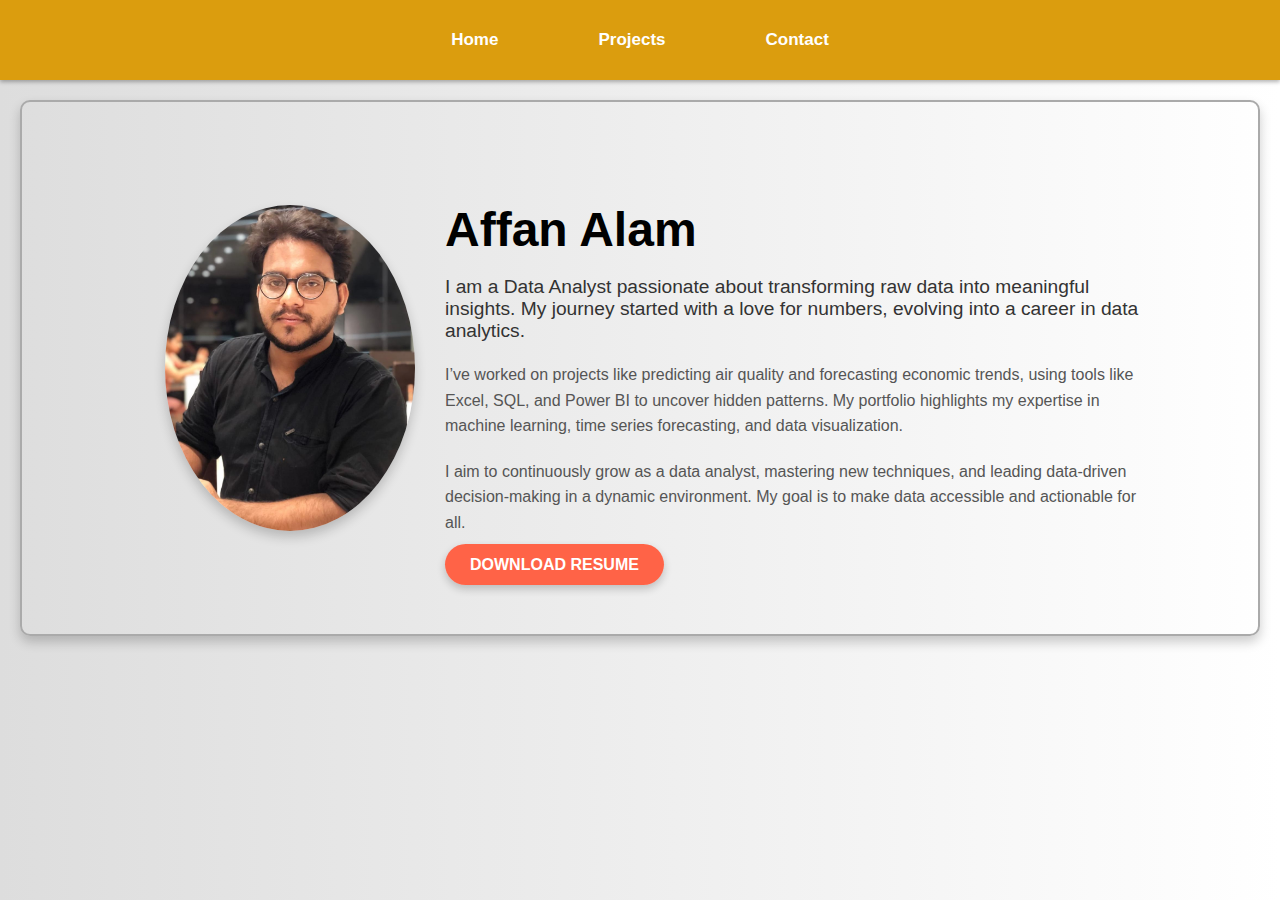
<file: index.html>
<!DOCTYPE html>
<html lang="en">

<head>
    <meta charset="UTF-8">
    <meta name="viewport" content="width=device-width, initial-scale=1.0">
    <link rel="stylesheet" href="CSS/index.css">
    <title>Home</title>
</head>

<body>
    <header>
        <nav>
            <ul>
                <li><a href="index.html">Home</a></li>
                <li><a href="projects.html">Projects</a></li>
                <li><a href="contact.html">Contact</a></li>
            </ul>
        </nav>
    </header>

    <!-- Home Section -->


    <!-- About Me Section -->
    <section class="about-section">
        <div class="profile-container">
            <img class="profile-image" src="IMAGES/Profile.jpg" alt="Affan Alam">
            <div class="profile-content">
                <h2 class="nameaff"> Affan Alam</h2>
                <p class="intro-text">I am a Data Analyst passionate about transforming raw data into meaningful insights. My journey started with a love for numbers, evolving into a career in data analytics.</p>
                <p class="project-text">I’ve worked on projects like predicting air quality and forecasting economic trends, using tools like Excel, SQL, and Power BI to uncover hidden patterns. My portfolio highlights my expertise in machine learning, time series forecasting, and data visualization.</p>
                <p class="aspiration-text">I aim to continuously grow as a data analyst, mastering new techniques, and leading data-driven decision-making in a dynamic environment. My goal is to make data accessible and actionable for all.</p>
                
                <a href="IMAGES/Affan__Resume_.pdf" class="resume-button" target="_blank">DOWNLOAD RESUME</a>
            </div>
        </div>
    </section>
</body>

</html>
</file>
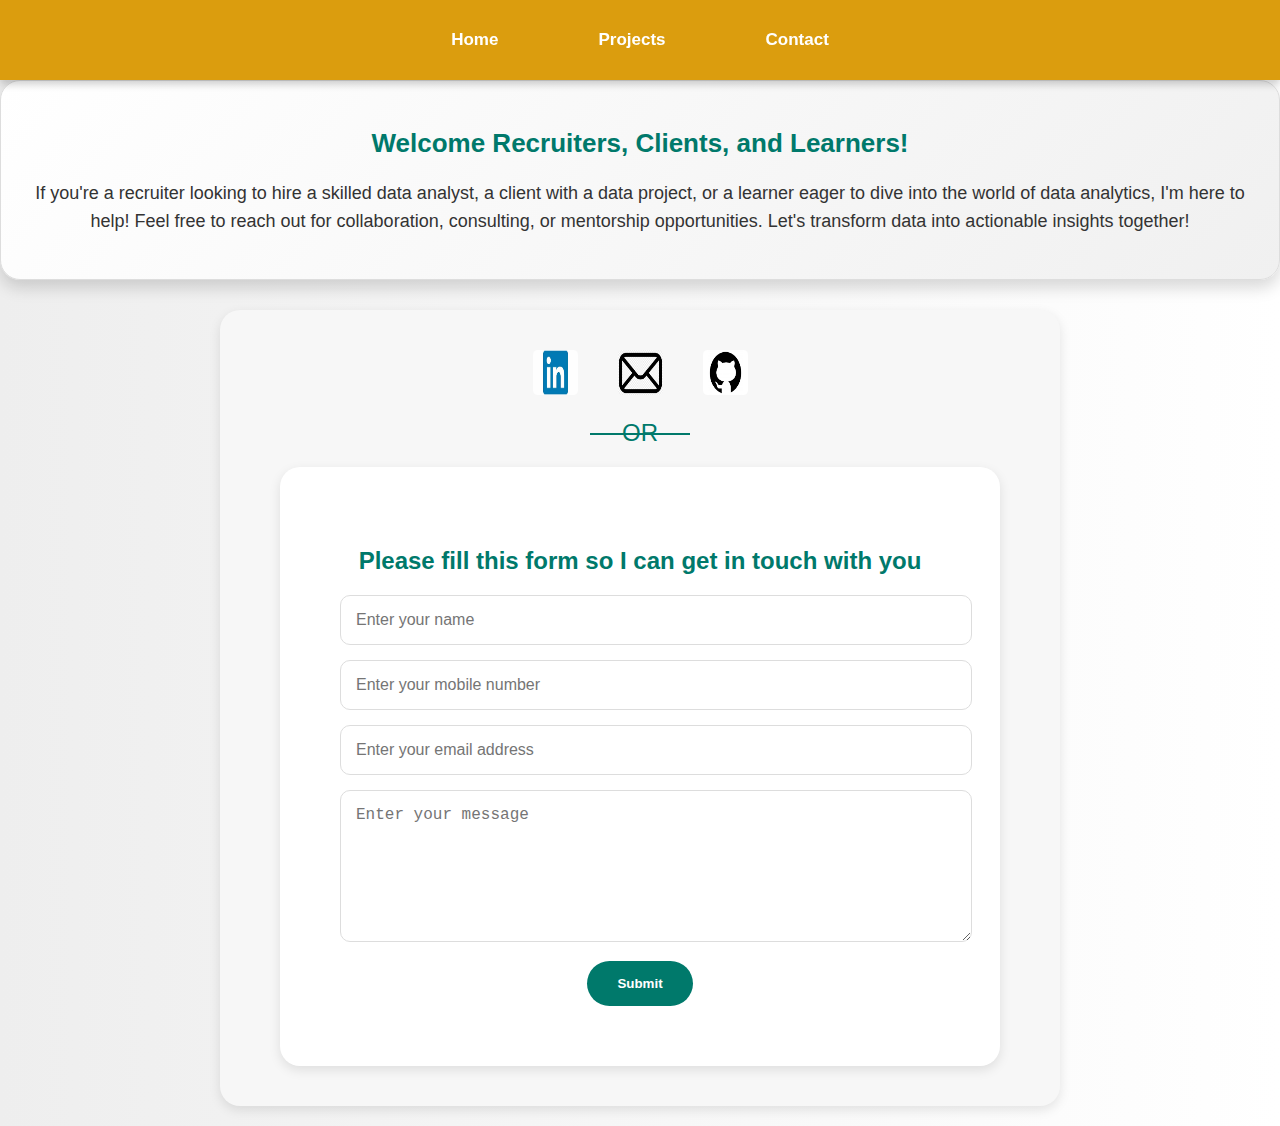
<file: contact.html>
<!DOCTYPE html>
<html lang="en">
<head>
    <meta charset="UTF-8">
    <meta name="viewport" content="width=device-width, initial-scale=1.0">
    <link rel="stylesheet" href="CSS/contact.css">
    <title>Contact - My Portfolio</title>
</head>
<body>
    <header>
        <nav>
            <ul>
                <li><a href="index.html">Home</a></li>
                <li><a href="projects.html">Projects</a></li>
                <li><a href="contact.html">Contact</a></li>
            </ul>
        </nav>
    </header>

    <!-- Message for Recruiters, Clients, and Learners -->
    <section class="message-section">
        <div class="message-content">
            <h2>Welcome Recruiters, Clients, and Learners!</h2>
            <p>If you're a recruiter looking to hire a skilled data analyst, a client with a data project, or a learner eager to dive into the world of data analytics, I'm here to help! Feel free to reach out for collaboration, consulting, or mentorship opportunities. Let's transform data into actionable insights together!</p>
        </div>
    </section>

    <!-- Contact Section -->
    <section class="contact-section">
        <div class="contact-content">
            <div class="contact-info">
                <a href="https://www.linkedin.com/in/affan-alam-441b90187/" target="_blank" class="social-icon">
                    <img src="IMAGES/OIP.jpeg" alt="LinkedIn Logo">
                </a>
                <a href="mailto:alamaffan07@gmail.com" class="social-icon">
                    <img src="IMAGES/Email-Logo-Png-Transparent-Background.jpg" alt="Email Logo">
                </a>                
                </a>
                <a href="https://github.com/AFFANALAM07" target="_blank" class="social-icon">
                    <img src="IMAGES/github9775.jpg" alt="GitHub Logo">
                </a>
            </div>
            <div class="divider">OR</div>
            <div class="contact-form">
                <h2>Please fill this form so I can get in touch with you</h2>
                <form action="https://script.google.com/macros/s/AKfycbwTfX_DYOsaZ3pW8HyXTVjoVgDzp49aks2JhxsxFO2LjBd1tjMU4eLVJD5jS_LJ2Ant/exec" method="post" enctype="multipart/form-data">
                    <label for="name"></label>
                    <input type="text" id="name" name="name" placeholder="Enter your name" required>
                    
                    <label for="mobile"></label>
                    <input type="tel" id="mobile" name="mobile" placeholder="Enter your mobile number" required>
                    
                    <label for="email"></label>
                    <input type="email" id="email" name="email" placeholder="Enter your email address" required>
                    
                    <label for="message"></label>
                    <textarea id="message" name="message" placeholder="Enter your message" required></textarea>
                    
                    <button type="submit" class="submit-button">Submit</button>
                </form>
            </div>
        </div>
    </section>
</body>
</html>
</file>
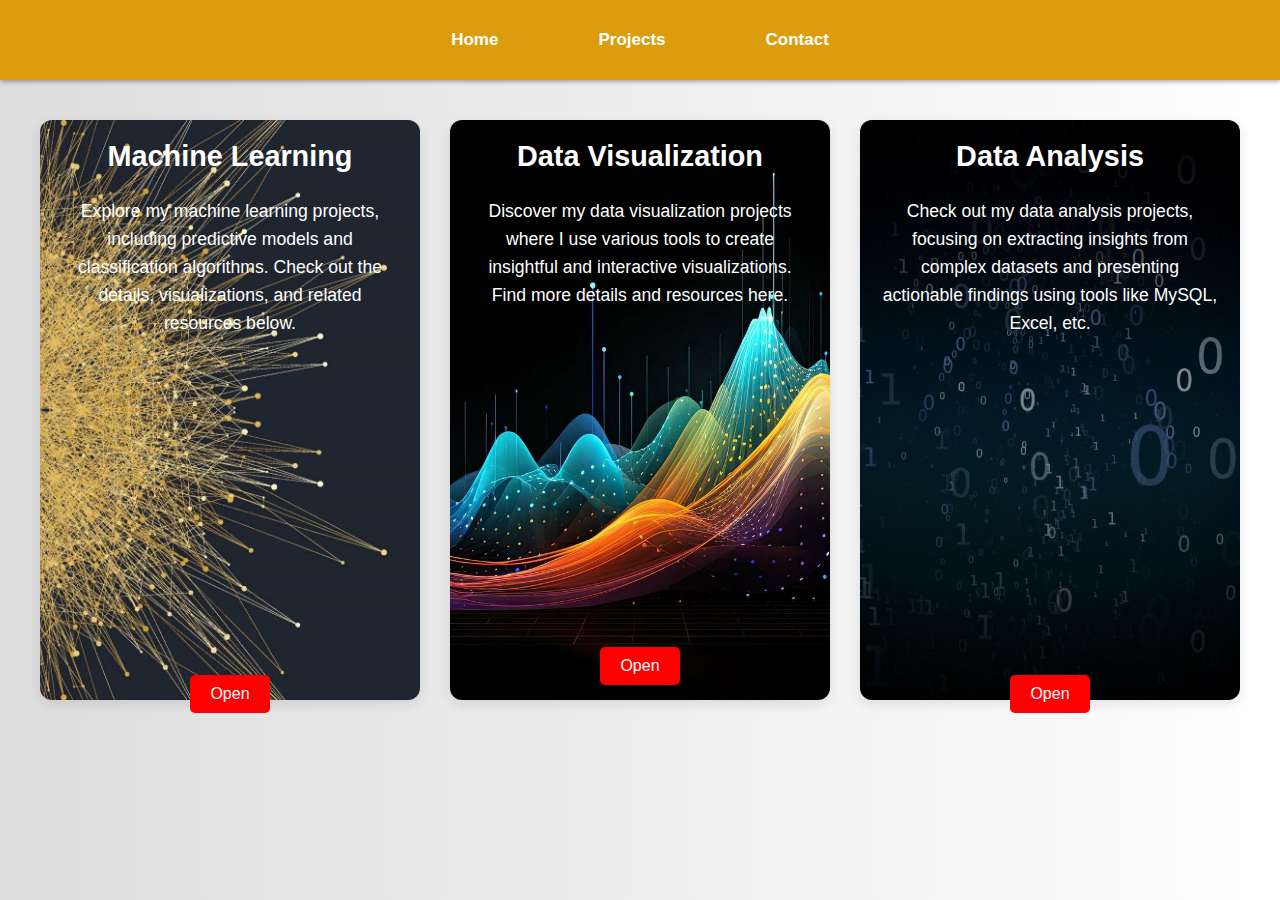
<file: projects.html>
<!DOCTYPE html>
<html lang="en">
<head>
    <meta charset="UTF-8">
    <meta name="viewport" content="width=device-width, initial-scale=1.0">
    <link rel="stylesheet" href="CSS/projects.css">
    <title>Projects - My Portfolio</title>
</head>
<body>
    <header>
        <nav>
            <ul>
                <li><a href="index.html">Home</a></li>
                <li><a href="projects.html">Projects</a></li>
                <li><a href="contact.html">Contact</a></li>
            </ul>
        </nav>
    </header>
    <section class="projects-section">
        <div class="project-box ml-box" style="background-image: url('IMAGES/Ml.jpg');">
            <h2>Machine Learning</h2>
            <p>Explore my machine learning projects, including predictive models and classification algorithms. Check out the details, visualizations, and related resources below.</p>
            <a href="Projects/machine_learning.html" class="open-button">Open</a>
        </div>
        <div class="project-box dv-box" style="background-image: url('IMAGES/data.jpg');">
            <h2>Data Visualization</h2>
            <p>Discover my data visualization projects where I use various tools to create insightful and interactive visualizations. Find more details and resources here.</p>
            <a href="Projects/Data_visualization.html" class="open-button">Open</a>
        </div>
        <div class="project-box da-box" style="background-image: url('IMAGES/Data_analytics.jpg');">
            <h2>Data Analysis</h2>
            <p>Check out my data analysis projects, focusing on extracting insights from complex datasets and presenting actionable findings using tools like MySQL, Excel, etc.</p>
            <a href="Projects/Data_analysis.html" class="open-button">Open</a>
        </div>
    </section>
</body>
</html>
</file>
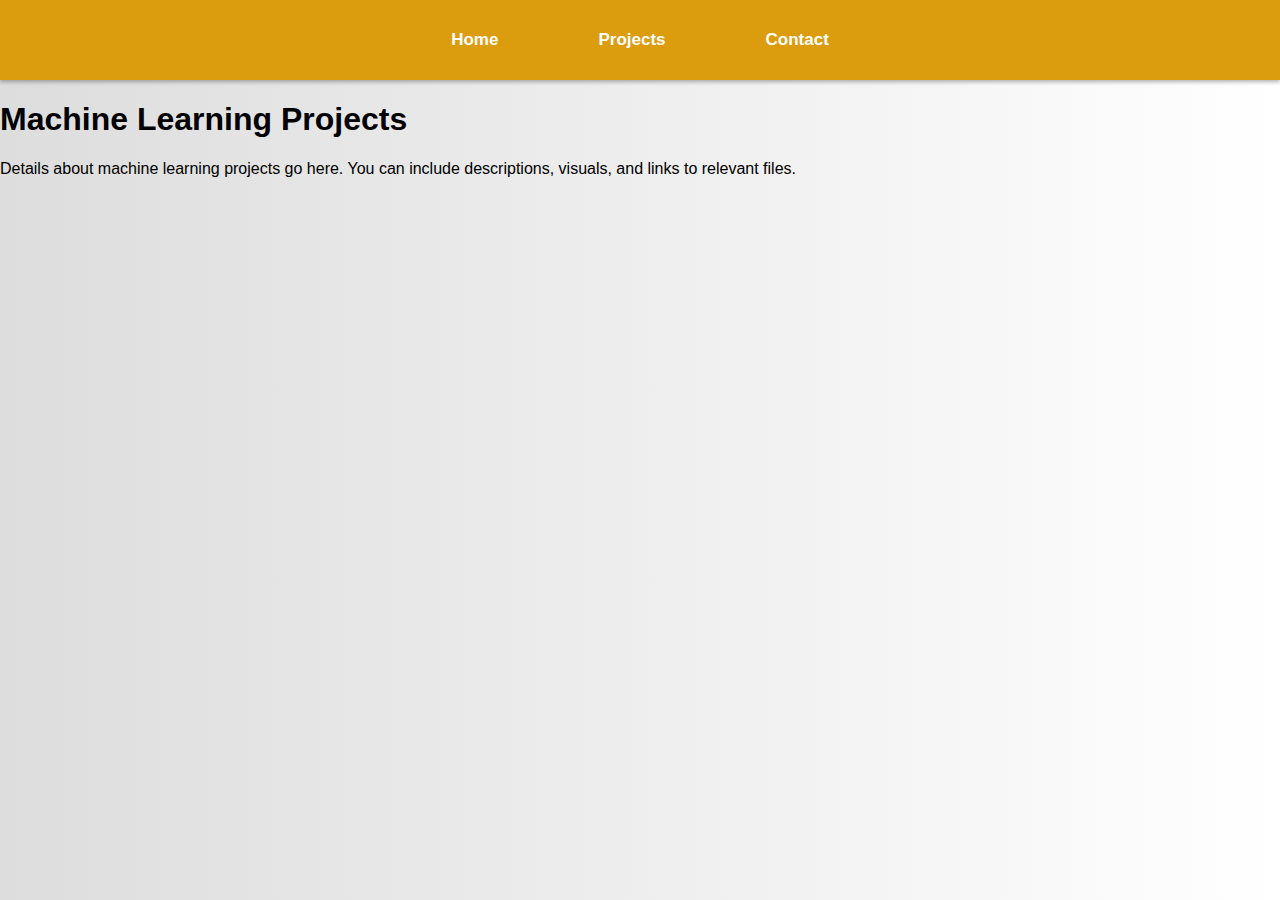
<file: Projects/machine_learning.html>
<!DOCTYPE html>
<html lang="en">
<head>
    <meta charset="UTF-8">
    <meta name="viewport" content="width=device-width, initial-scale=1.0">
    <link rel="stylesheet" href="machine_learning.css">
    <title>Machine Learning Projects</title>
</head>
<body>
    <header>
        <nav>
            <ul>
                <li><a href="/Portfolio_Affan/index.html">Home</a></li>
                <li><a href="/Portfolio_Affan/projects.html">Projects</a></li>
                <li><a href="/Portfolio_Affan/contact.html">Contact</a></li>
            </ul>
        </nav>
    </header>
    <section class="projects-details">
        <h1>Machine Learning Projects</h1>
        <p>Details about machine learning projects go here. You can include descriptions, visuals, and links to relevant files.</p>
        <!-- Add specific project content here -->
    </section>
</body>
</html>
</file>
<file: CSS/index.css>
body {
    font-family: 'Roboto', sans-serif;
    background: linear-gradient(to left, #ffffff, #dddddd);
    margin: 0;
    padding: 0;
    animation: backgroundFade 5s ease-in-out infinite;
}

header {
    background-color: #db9d0e;
    color: white;
    padding: 0; /* Remove padding here for more precise centering */
    box-shadow: 0 2px 4px rgba(0, 0, 0, 0.3);
    position: sticky;
    top: 0;
    z-index: 1000;
    height: 60px; /* Ensure the height is consistent */
    display: flex; /* Use flexbox for the header */
    align-items: center; /* Vertically center the content */
    justify-content: center; /* Horizontally center the content */
    height: 80px;
}

nav ul {
    list-style: none;
    margin: 0;
    padding: 0;
    display: flex;
    gap: 100px; /* Add gap between items for spacing */
}

nav ul li {
    margin: 0; /* Remove margin here */
}

nav ul li a {
    color: white;
    text-decoration: none;
    font-weight: bold;
    transition: color 0.3s;
    font-size: 17px;
}

nav ul li a:hover {
    color: #add8e6;
}

/* Remaining CSS */
.about-section {
    margin: 60px 20px;
    text-align: center;
    animation: fadeIn 2s ease-in-out;
}

.profile-container {
    display: flex;
    align-items: center;
    justify-content: center;
    flex-wrap: wrap;
    margin: 40px 0;
}

.profile-image {
    max-width: 250px;
    border-radius: 55%;
    margin: 0px 30px ;
    box-shadow: 0 4px 8px rgba(0, 0, 0, 0.2);
    transition: transform 0.3s, box-shadow 0.3s;
}

.profile-image:hover {
    transform: scale(1.1);
    box-shadow: 0 8px 16px rgba(0, 0, 0, 0.3);
}

.profile-content {
    max-width: 700px;
    text-align: left;
    animation: slideIn 1.5s ease-in-out;
}
.nameaff{
    font-size: 3em;
    margin-bottom: 0;
}

.intro-text {
    font-size: 1.2em;
    color: #333;
    margin-bottom: 20px;
    animation: textFadeIn 2s ease-in-out;
}

.project-text {
    font-size: 1em;
    color: #555;
    margin-bottom: 20px;
    line-height: 1.6;
    animation: textFadeIn 2s ease-in-out 0.5s;
}

.aspiration-text {
    font-size: 1em;
    color: #555;
    margin-bottom: 20px;
    line-height: 1.6;
    animation: textFadeIn 2s ease-in-out 1s;
}

.resume-button {
    background-color: #ff6347;
    color: white;
    padding: 12px 25px;
    border: none;
    border-radius: 25px;
    text-decoration: none;
    font-weight: bold;
    transition: background-color 0.3s, transform 0.3s, box-shadow 0.3s;
    box-shadow: 0 4px 8px rgba(0, 0, 0, 0.2);
    cursor: pointer;
}

.resume-button:hover {
    background-color: #e55347;
    transform: scale(1.05);
    box-shadow: 0 8px 16px rgba(0, 0, 0, 0.3);
}

@keyframes fadeIn {
    0% { opacity: 0; }
    100% { opacity: 1; }
}

@keyframes slideIn {
    0% { transform: translateX(-100%); }
    100% { transform: translateX(0); }
}

@keyframes textFadeIn {
    0% { opacity: 0; transform: translateY(20px); }
    100% { opacity: 1; transform: translateY(0); }
}



@media (max-width: 768px) {
    .profile-container {
        flex-direction: column;
        text-align: center;
    }

    .profile-image {
        margin-bottom: 20px;
    }

    .profile-content {
        text-align: center;
    }
}
.about-section {
    border: 2px solid #aaa; /* Darker gray border for better visibility */
    padding: 20px; /* Slightly increased padding */
    margin: 20px;
    border-radius: 10px; /* Rounded corners */
    box-shadow: 0 6px 12px rgba(0, 0, 0, 0.2); /* Stronger shadow for better visibility */
}

.profile-image {
    box-shadow: 0 6px 12px rgba(0, 0, 0, 0.2); /* Stronger shadow for the image */
    border-radius: 50%; /* Keep the image rounded */
}
</file>
<file: CSS/contact.css>
/* General Body Styles */
body {
    font-family: 'Roboto', sans-serif;
    background: linear-gradient(to left, #ffffff, #eeeeee);
    margin: 0;
    padding: 0;
    animation: backgroundFade 5s ease-in-out infinite;
}

/* Header Styles */
header {
    background-color: #db9d0e;
    color: white;
    box-shadow: 0 4px 8px rgba(0, 0, 0, 0.2);
    position: sticky;
    top: 0;
    z-index: 1000;
    display: flex;
    align-items: center;
    justify-content: center;
    height: 80px;
}

nav ul {
    list-style: none;
    margin: 0;
    padding: 0;
    display: flex;
    gap: 100px;
}

nav ul li a {
    color: white;
    text-decoration: none;
    font-weight: bold;
    transition: color 0.3s;
    font-size: 17px;
}

nav ul li a:hover {
    color: #add8e6;
}

/* Contact Section Styles */
.contact-section {
    display: flex;
    flex-direction: column;
    justify-content: center;
    align-items: center;
    padding: 40px 20px;
    background-color: #f7f7f7;
    border-radius: 20px;
    box-shadow: 0 4px 12px rgba(0, 0, 0, 0.1);
    margin: 20px auto;
    max-width: 800px;
    width: 90%;
}

/* Message Section Styles */
.message-section {
    margin-bottom: 30px;
    border: 1px solid #ddd;
    padding: 25px;
    border-radius: 20px;
    box-shadow: 0 8px 16px rgba(0, 0, 0, 0.15);
    background: linear-gradient(135deg, #ffffff, #f0f0f0);
    text-align: center;
    transition: transform 0.3s, box-shadow 0.3s;
}

.message-section:hover {
    transform: translateY(-5px);
    box-shadow: 0 10px 20px rgba(0, 0, 0, 0.2);
}

.message-section h2 {
    margin-bottom: 20px;
    font-size: 26px;
    color: #00796b;
    font-weight: bold;
}

.message-section p {
    font-size: 18px;
    color: #333;
    line-height: 1.6;
}

/* Contact Information Styles */
.contact-info {
    display: flex;
    justify-content: center;
    margin-bottom: 20px;
    gap: 40px;
}

.social-icon img {
    width: 45px;
    height: 45px;
    transition: transform 0.3s;
    border-radius: 10%; /* Adjusted for a rounded square look */
}

.social-icon img:hover {
    transform: scale(1.2);
}

/* Divider Styles */
.divider {
    margin: 20px 0;
    font-size: 1.5em;
    color: #00796b;
    text-align: center; /* Center the "OR" text */
    position: relative;
}

.divider::before,
.divider::after {
    content: '';
    width: 50px;
    height: 2px;
    background-color: #00796b;
    position: absolute;
    top: 50%;
}

.divider::before {
    left: 50%;
    transform: translateX(-100%);
}

.divider::after {
    right: 50%;
    transform: translateX(100%);
}

/* Contact Form Styles */
.contact-form {
    text-align: center;
    background-color: #ffffff;
    padding: 60px;
    border-radius: 20px;
    box-shadow: 0 4px 12px rgba(0, 0, 0, 0.1);
    max-width: 600px;
    width: 100%;
    transition: transform 0.3s, box-shadow 0.3s;
}

.contact-form:hover {
    transform: translateY(-5px);
    box-shadow: 0 10px 20px rgba(0, 0, 0, 0.2);
}

.contact-form h2 {
    margin-bottom: 20px;
    font-size: 24px;
    color: #00796b;
}

.contact-form input,
.contact-form textarea {
    width: 100%;
    padding: 15px;
    margin-bottom: 15px;
    border: 1px solid #ddd;
    border-radius: 10px;
    font-size: 16px;
}

.contact-form textarea {
    height: 120px;
    resize: vertical;
}

.submit-button {
    background-color: #00796b;
    color: white;
    padding: 15px 30px;
    border: none;
    border-radius: 25px;
    font-weight: bold;
    cursor: pointer;
    transition: background-color 0.3s, transform 0.3s;
}

.submit-button:hover {
    background-color: #004d40;
    transform: scale(1.05);
}
</file>
<file: CSS/projects.css>
/* CSS: projects.css */
body {
    font-family: 'Roboto', sans-serif;
    background: linear-gradient(to left, #ffffff, #dddddd);
    margin: 0;
    padding: 0;
    animation: backgroundFade 5s ease-in-out infinite;
}

header {
    background-color: #db9d0e;
    color: white;
    padding: 0;
    box-shadow: 0 2px 4px rgba(0, 0, 0, 0.3);
    position: sticky;
    top: 0;
    z-index: 1000;
    height: 80px;
    display: flex;
    align-items: center;
    justify-content: center;
}

nav ul {
    list-style: none;
    margin: 0;
    padding: 0;
    display: flex;
    gap: 100px;
}

nav ul li a {
    color: white;
    text-decoration: none;
    font-weight: bold;
    transition: color 0.3s;
    font-size: 17px;
}

nav ul li a:hover {
    color: #add8e6;
}

.projects-section {
    display: flex;
    justify-content: space-between;
    padding: 20px;
    margin: 20px;
    height: 580px;
    gap: 30px;
}

.project-box {
    position: relative;
    border-radius: 12px;
    box-shadow: 0 4px 12px rgba(0, 0, 0, 0.1);
    padding: 20px;
    width: 30%;
    text-align: center;
    transition: transform 0.3s, box-shadow 0.3s;
    background-size: cover;
    background-position: center;
    color: white;

}

.project-box:hover {
    transform: translateY(-5px);
    box-shadow: 0 8px 16px rgba(0, 0, 0, 0.2);
}

.project-box h2 {
    margin-top: 0;
    font-size: 1.8em;
    color: white;
}

.project-box p {
    line-height: 1.6;
    font-size: 1.1em;
    color: white;
}

.project-links {
    margin-top: 320px;
   

}

.project-link {
    display: block;
    color:rgb(255, 255, 255);
    text-decoration: none;
    font-weight: bold;
    margin: 5px 0;
    transition: color 0.3s, text-decoration 0.3s;
    background-color: black;
}

.project-link:hover {
    color: #f5f7f6;
    text-decoration: underline;
    cursor: pointer;
}
/* Add this to your projects.css file */

.open-button {
    display: inline-block;
    padding: 10px 20px;
    color: white;
    background-color: #ff0000;
    border: none;
    border-radius: 5px;
    font-size: 1em;
    text-decoration: none;
    transition: background-color 0.3s, transform 0.3s;
    margin-top: 320px;
    
}

.open-button:hover {
    transform: scale(1.05);
    text-decoration-line:underline;
}
</file>
<file: Projects/machine_learning.css>
/* CSS: projects.css */
body {
    font-family: 'Roboto', sans-serif;
    background: linear-gradient(to left, #ffffff, #dddddd);
    margin: 0;
    padding: 0;
    animation: backgroundFade 5s ease-in-out infinite;
}

header {
    background-color: #db9d0e;
    color: white;
    padding: 0;
    box-shadow: 0 2px 4px rgba(0, 0, 0, 0.3);
    position: sticky;
    top: 0;
    z-index: 1000;
    height: 80px;
    display: flex;
    align-items: center;
    justify-content: center;
}

nav ul {
    list-style: none;
    margin: 0;
    padding: 0;
    display: flex;
    gap: 100px;
}

nav ul li a {
    color: white;
    text-decoration: none;
    font-weight: bold;
    transition: color 0.3s;
    font-size: 17px;
}

nav ul li a:hover {
    color: #add8e6;
}
</file>
